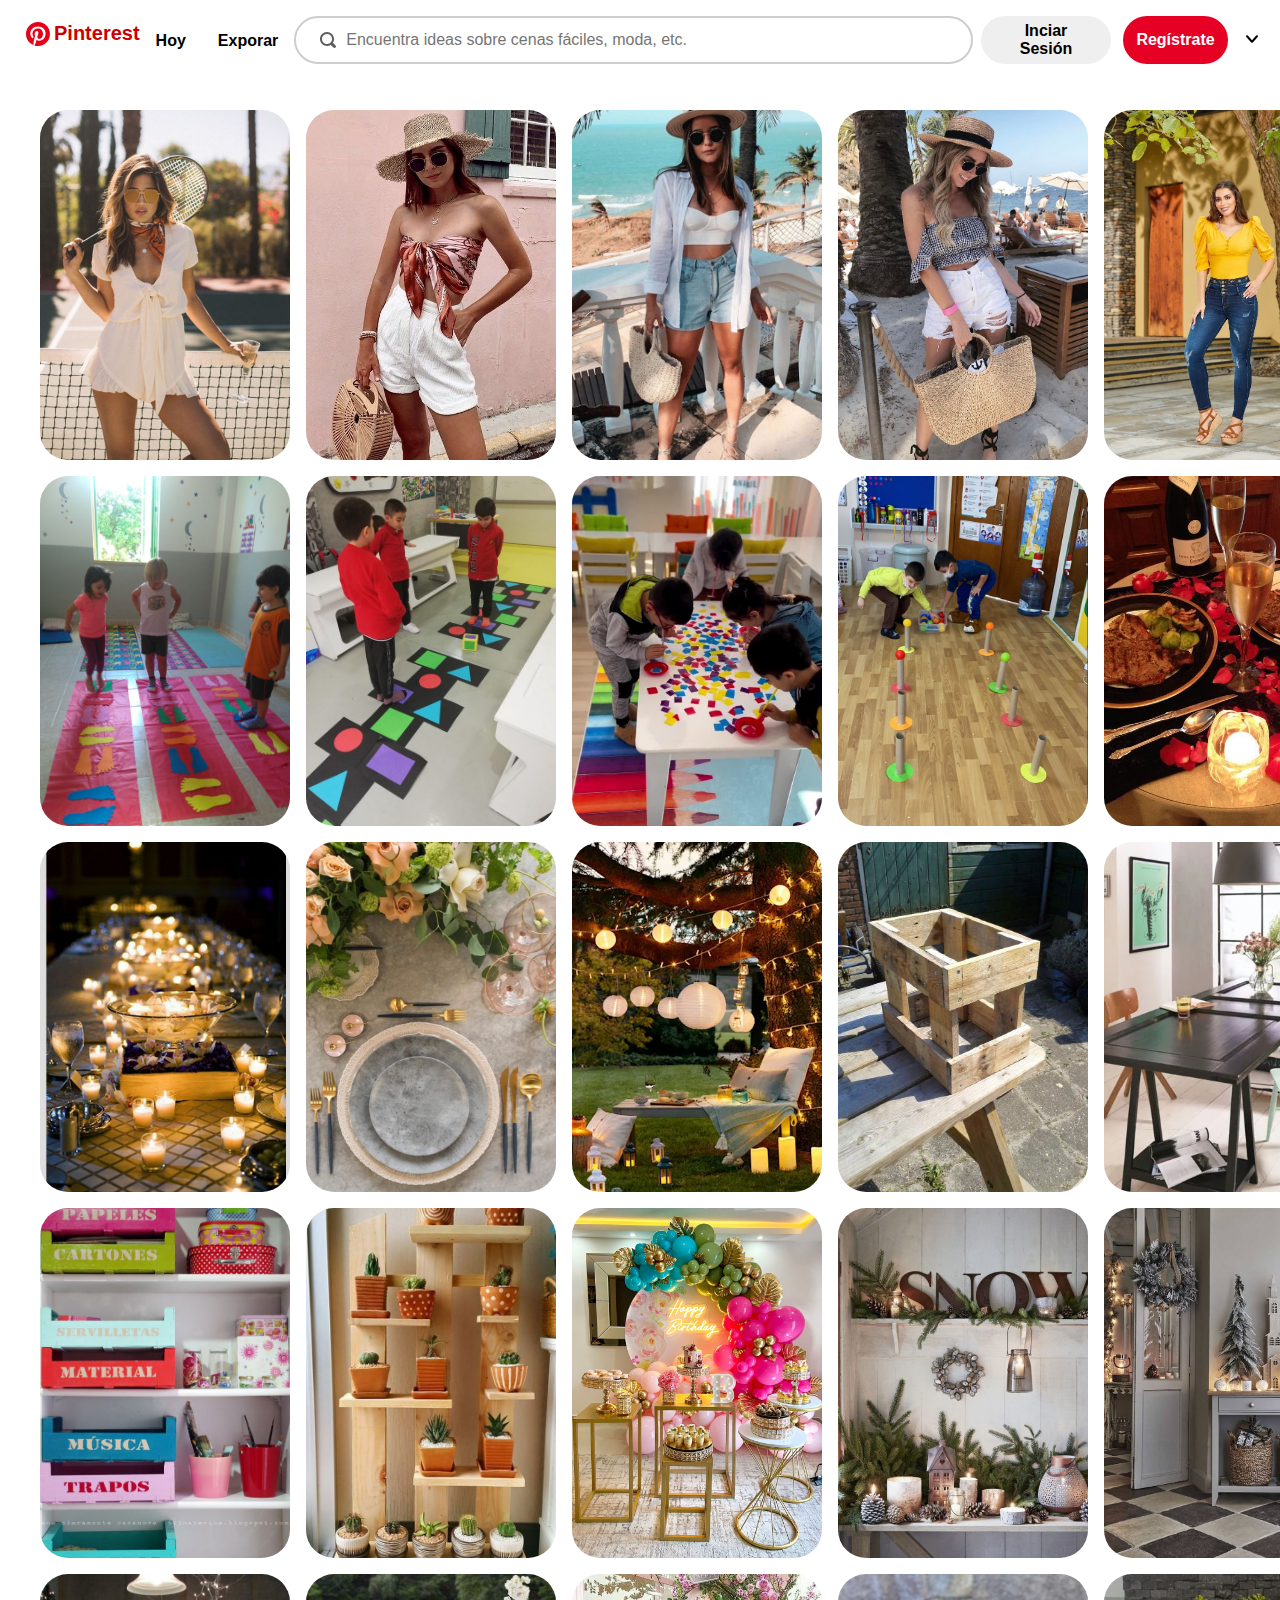
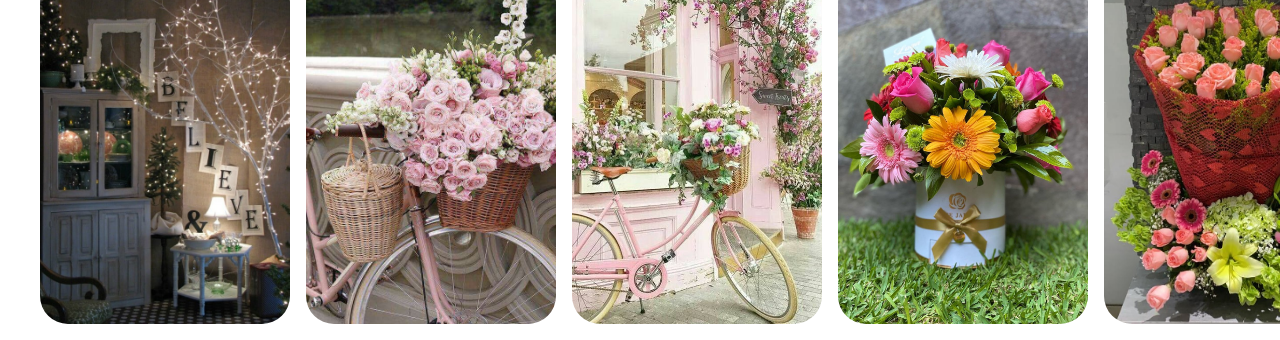
<file: index.html>
<!DOCTYPE html>
<html lang="en">

<head>
    <meta charset="UTF-8">
    <meta name="viewport" content="width=device-width, initial-scale=1.0">
    <title>Pinterest - México</title>
    <link rel="shortcut icon" href="./assets/icons/pinterest_icon.ico" type="image/x-icon">
    <link rel="stylesheet" href="./css/normalize.css" as="style">
    <link rel="stylesheet" href="./css/normalize.css">
    <link rel="stylesheet" href="./css/styles.css">
</head>

<body>
    <header class="cabecera">
        <nav class="navegacion-principal">
            <div class="menu-left">
                <div class="logo-container">
                    <a class="logo" href="/index.html" target="_self">
                        <img src="./assets/icons/pinterest_logo_icon.svg">
                        <h1 class="titulo-principal">Pinterest</h1>
                    </a>
                </div>

                <div class="bg-hoy">
                    <a class="ng-item" href="#" target="_blank">Hoy</a>
                </div>

                <div class="bg-explorar">
                    <a class="ng-item" href="#" target="_blank">Exporar</a>
                </div>
            </div>

            <form class="search-frame" action="#" method="post">
                <div class="icon-container">
                    <img src="./assets/icons/search_icon.svg" alt="">
                </div>
                <input class="search-bar" type="text" placeholder="Encuentra ideas sobre cenas fáciles, moda, etc.">
            </form>

            <div class="menu-right">
                <div class="bt-sesion">
                    <div class="bg-boton-sesion">
                        <a class="ng-item" href="#" target="">Inciar Sesión</a>
                    </div>
                </div>
                <div class="boton bt-registro">
                    <div class="bg-boton-registro">
                        <a class="ng-item" href="#" target="">Regístrate</a>
                    </div>
                </div>
                <div class="bg-boton-icon-item">
                    <div class="bg-icon">
                        <a href="#" target="">
                            <img src="./assets/icons/down-arrow_icon.svg" alt="">
                        </a>
                    </div>
                </div>
            </div>

    </header>

    <!-- Estruturando contenido principal y sus respectivas secciones  -->

    <main class="container">
        <section class="home">
            <div class="separator"></div>
            <!--
            <h2 class="home-title">Descubre tu próxima</h2>
            <div class="text-ideas">
                <p class="marquee-text text-blue text-animation">idea de atuendos de verano</p>
                <p class="marquee-text text-green text-animation">actividad para niños</p>
                <p class="marquee-text text-brown text-animation">idea para una cena especial</p>
                <p class="marquee-text text-strong-green text-animation">Proyecto de bricolaje
                </p>
            </div>
            -->

            <!--
            <nav class="boton-menu">
                <ul class="menu-flotante">
                    <li class="menu-item"><button class="boton-circle boton-animation"></button></li>
                    <li class="menu-item"><button class="boton-circle boton-animation"></button></li>
                    <li class="menu-item"><button class="boton-circle boton-animation"></button></li>
                    <li class="menu-item"><button class="boton-circle boton-animation"></button></li>
                </ul>
            </nav>
            -->

            <!--            <div class="bg-alignment">
                <div class="bg-boton-flotante">
                    <a class="link-boton" href="#" target="_self">
                        <img src="./assets/icons/arrow_down_icon.svg" alt="">
                    </a>
                </div>
            </div>
            -->

            <figure class="images-grid-container">
                <div class="card-container">
                    <img class="card-image" src="./assets/images/verano1.jpg">
                    <div class="bg-card"></div>
                </div>
                <div class="card-container">
                    <img class="card-image" src="./assets/images/verano2.jpg">
                </div>
                <div class="card-container">
                    <img class="card-image" src="./assets/images/verano3.jpg">
                </div>
                <div class="card-container">
                    <img class="card-image" src="./assets/images/verano4.jpg">
                </div>
                <div class="card-container">
                    <img class="card-image" src="./assets/images/verano5.jpg">
                </div>

                <div class="card-container">
                    <img class="card-image" src="./assets/images/actividad1.jpg">
                </div>

                <div class="card-container">
                    <img class="card-image" src="./assets/images/actividad2.jpg">
                </div>
                <div class="card-container">
                    <img class="card-image" src="./assets/images/actividad3.jpg">
                </div>
                <div class="card-container">
                    <img class="card-image" src="./assets/images/actividad4.jpg">
                </div>
                <div class="card-container">
                    <img class="card-image" src="./assets/images/actividad5.jpg">
                </div>

                <div class="card-container">
                    <img class="card-image" src="./assets/images/cena1.jpg">
                </div>
                <div class="card-container">
                    <img class="card-image" src="./assets/images/cena2.jpg">
                </div>
                <div class="card-container">
                    <img class="card-image" src="./assets/images/cena3.jpg">
                </div>
                <div class="card-container">
                    <img class="card-image" src="./assets/images/cena4.jpg">
                </div>
                <div class="card-container">
                    <img class="card-image" src="./assets/images/cena5.jpg">
                </div>

                <div class="card-container">
                    <img class="card-image" src="./assets/images/bricolaje1.jpg">
                </div>
                <div class="card-container">
                    <img class="card-image" src="./assets/images/bricolaje2.jpg">
                </div>
                <div class="card-container">
                    <img class="card-image" src="./assets/images/bricolaje3.jpg">
                </div>
                <div class="card-container">
                    <img class="card-image" src="./assets/images/bricolaje4.jpg">
                </div>
                <div class="card-container">
                    <img class="card-image" src="./assets/images/bricolaje5.jpg">
                </div>

                <div class="card-container">
                    <img class="card-image" src="./assets/images/decoracion1.jpg">
                </div>
                <div class="card-container">
                    <img class="card-image" src="./assets/images/decoracion2.jpg">
                </div>
                <div class="card-container">
                    <img class="card-image" src="./assets/images/decoracion3.jpg">
                </div>
                <div class="card-container">
                    <img class="card-image" src="./assets/images/decoracion4.jpg">
                </div>
                <div class="card-container">
                    <img class="card-image" src="./assets/images/decoracion5.jpg">
                </div>


                <div class="card-container">
                    <img class="card-image" src="./assets/images/arreglo1.jpg">
                </div>
                <div class="card-container">
                    <img class="card-image" src="./assets/images/arreglo2.jpg">
                </div>
                <div class="card-container">
                    <img class="card-image" src="./assets/images/arreglo3.jpg">
                </div>
                <div class="card-container">
                    <img class="card-image" src="./assets/images/arreglo4.jpg">
                </div>
                <div class="card-container">
                    <img class="card-image" src="./assets/images/arreglo5.jpg">
                </div>

            </figure>
            </div>

            <!--
        <div class="bottom-menu">
            <a class="bottom-item-text" href="#">Aquí te mostramos cómo funciona <img
                    src="./assets/icons/down-arrow_icon.svg" alt=""></a>
        </div>
        -->




    </main>
</body>

</html>
</file>
<file: css/styles.css>
:root {
  --textoCabecera: #rgb(17, 17, 17);
  --fuenteCabecera: apple-system, BlinkMacSystemFont, "Segoe UI", Roboto,
    Oxygen-Sans, Ubuntu, Cantarell, "Fira Sans", "Droid Sans", "Helvetica Neue",
    Helvetica, "ヒラギノ角ゴ Pro W3", "Hiragino Kaku Gothic Pro", "メイリオ",
    Meiryo, "ＭＳ Ｐゴシック", Arial, sans-serif, "Apple Color Emoji",
    "Segoe UI Emoji", "Segoe UI Symbol";
}

html {
  /*Agregando Hack para resetear el valor de la unidad rem de 16px a 10px por rem*/
  font-size: 62.5%;

  /*Agregando Hack para dar solución al Modelo de Caja*/
  box-sizing: border-box;
}

*,
*::before,
*::after {
  box-sizing: inherit;
}

body {
  /*Segunda parte del hack para resetear la unidad em*/
  font-size: 16px;
}

/*Ajustando ancho y alto del header*/
header {
  height: 8rem;
  width: 100%;
  padding-left: 1.6rem;
  padding-right: 1.6rem;
  padding-bottom: 1.6rem;
  padding-top: 1.6rem;
}

/*Retirando el under_line los enlaces del header*/
header a {
  text-decoration: none;
}

header nav ul {
  list-style-type: none;
}

/*Centrando los enlaces dentro de los li*/
header nav ul li {
  display: flex;
  justify-content: center;
  align-items: center;
}

/*Definiendo estilos al titulo principal*/
header div.logo-container a.logo h1.titulo-principal {
  color: #cc0000;
  font-family: var(--fuenteCabecera);
  font-size: 2rem;
  font-weight: 600;

  margin-top: 0;
  margin-bottom: 0;
}

/*Definiendo estiloss los enlaces de la navegación principal*/
header nav.navegacion-principal a.ng-item {
  color: var(--textoCabecera);
  font-family: var(--fuenteCabecera);
  font-weight: 600;
}

/*Agregando Pseudo clase a los elementos de la navegación principal*/
header nav.navegacion-principal a.ng-item:hover {
  text-decoration: none;
}

/*
Estilos para los botones de:
- Iniciar Sesión
- Registrate  
*/
nav.navegacion-principal .boton {
  display: flex;
  justify-content: center;
  align-items: center;
  border-radius: 2.4rem;
  width: 10.5rem;
  height: 4.8rem;
  padding: 1.2rem 1.6rem;
}

/*Agregando estilos a cada boton de forma individual*/

/*Boton SESIÓN*/
.bt-sesion {
  display: flex;
  justify-content: center;
  align-items: center;

  background-color: #efefef;
  border-radius: 2.4rem;
  width: 13rem;
  height: 4.8rem;

  margin-right: 1.2rem;
  margin-left: 0.8rem;
}

.bt-sesion a.ng-item {
  color: rgb(17, 17, 17);
  font-size: 1.6rem;
  text-align: center;
}

/*Boton REGISTRO*/
.bt-registro {
  color: #ffff;
  background-color: #e60023;
}
.bt-registro a.ng-item {
  text-align: center;
}

/*Agregando efecto de sombrado al pasar por encima de los botones*/
.bg-boton-registro {
  display: flex;
  justify-content: center;
  align-items: center;
  border-radius: 2.4rem;
  width: 10.5rem;
  height: 4.8rem;
  padding: 1.2rem 1.6rem;
}

.bg-boton-sesion {
  display: flex;
  justify-content: center;
  align-items: center;
  border-radius: 2.4rem;
  width: 13rem;
  height: 4.8rem;
  padding: 1.2rem 1.6rem;
}

.bg-boton-sesion:hover {
  background-color: rgba(17, 17, 17, 0.1);
  transition: all 85ms ease-out;
  cursor: pointer;
}

.bg-boton-registro:hover {
  background-color: rgba(17, 17, 17, 0.1);
  transition: all 85ms ease-out;
  cursor: pointer;
}

/*Añadiendo Pseudo clases a los botones de Inciar Sesión y Registro*/
.bt-sesion a.ng-item:hover {
  text-decoration: none;
}
.bt-registro a.ng-item:hover {
  text-decoration: none;
}

/*Alineando elementos de la cabecera*/
.logo {
  display: inline-block;
}

.logo-container .logo {
  display: flex;
  justify-content: center;
  margin-left: 1rem;
}

.logo-container {
  margin-top: 0;
  margin-bottom: 0;
}

.titulo-principal {
  margin-left: 0.4rem;
}

.navegacion-principal {
  display: flex;
  justify-content: space-between;
  align-items: center;
  width: 100%;
}
.cabecera {
  display: flex;
  justify-content: space-between;
  align-items: center;
}

/*Agregando efecto hover al los elementos HOY y EXPLORAR*/
.bg-hoy {
  padding: 0.8rem;
  border-radius: 0.8rem;

  margin-left: 0.8rem;
  margin-right: 0.8rem;
}

.bg-explorar {
  padding: 0.8rem;
  border-radius: 0.8rem;

  margin-left: 0.8rem;
  margin-right: 0.8rem;
}

.bg-hoy:hover {
  background-color: rgba(17, 17, 17, 0.1);
  cursor: pointer;
}
.bg-explorar:hover {
  background-color: rgba(17, 17, 17, 0.1);
  cursor: pointer;
}

/*Definiedo estilos a los elementos de la sección principal*/
h2.home-title {
  color: rgb(33, 25, 34);
  margin: 0.2rem;
  font-size: 6rem;
  font-weight: 600;
  font-family: var(--fuenteCabecera);
  text-align: center;
}

.bg-icon {
  display: flex;
  justify-content: center;
  align-items: center;

  height: 2.4rem;
  width: 2.4rem;
  border-radius: 50%;
}

.bg-icon:hover {
  background-color: rgba(17, 17, 17, 0.1);
  cursor: pointer;
}

.bg-boton-icon-item {
  margin-top: 1.2rem;
  margin-left: 1.2rem;
  margin-bottom: 1.2rem;
}

/*Definiendo estilos a la barra de busqueda*/

.search-frame {
  display: flex;
  justify-content: center;
  align-items: center;
  width: 130rem;
  height: 4.8rem;
  border: 0.2rem solid #cdcdcd;
  border-radius: 2.4rem;

  padding-left: 0.8rem;
  padding-right: 0.8rem;
}

.search-bar {
  display: block;
  background-color: transparent;
  width: 100%;
  height: 100%;

  /*Tipografia de la barra de busqueda*/
  font-family: var(--fuenteCabecera);
  font-size: 1.6rem;

  /*Estilizando la barra de busqueda*/
  border: none;
  outline: none;
}

.icon-container {
  display: flex;
  justify-content: center;
  align-items: center;

  margin-right: 0.8rem;
  margin-left: 1.6rem;
}

.menu-left {
  display: flex;
  justify-content: space-between;
  align-items: baseline;
}

.menu-right {
  display: flex;
  justify-content: space-between;
}

/*
Dando estilso al boton down-aarow-icon de la navegacionprincipal
*/

/*
p.marquee-text {
  position: absolute;
  font-size: 6rem;
  font-weight: 600;
  text-align: center;
  width: 100%;
  font-family: var(--fuenteCabecera);
}
*/

/*Definiendo color a los parrafos*/
/*
p.text-blue {
  color: rgb(0, 118, 211);
}

p.text-green {
  color: rgb(97, 140, 123);
}

p.text-brown {
  color: rgb(194, 139, 0);
}

p.text-strong-green {
  color: rgb(64, 122, 87);
}
*/

/*Añadiendo Animaciones a los parrafos*/
/*
.text-animation {
  animation: animation-paragraph 8s linear 1s infinite backwards;
}
*/

/*Seleccionando cada elemento html con la clase .text-animation por indice*/
/*
.text-animation:nth-child(1) {
  animation-delay: 0s;
  opacity: 0;
}
.text-animation:nth-child(2) {
  animation-delay: 2s;
  opacity: 0;
}
.text-animation:nth-child(3) {
  animation-delay: 4s;
  opacity: 0;
}
.text-animation:nth-child(4) {
  animation-delay: 6s;
  opacity: 0;
}
*/

/*Los KeyFrames permiten controlar el flujo de la animación*/
/*
@keyframes animation-paragraph {
  0% {
    opacity: 0;
    transform: translateY(0rem);
  }
  2.5%,
  25% {
    opacity: 1;
    transform: translateY(-8rem);
  }

  27.5%,
  100% {
    opacity: 0;
    transform: translateY(8rem);
  }
}
*/

/*
Agregando alineación  al elemento h2 y p
*/
/*
.text-ideas {
  position: relative;
  display: flex;
  flex-direction: column;
  margin-top: 4.8rem;
}
*/

/*Añadiendo estilos al boton de flecha flotante*/
/*
div.bg-boton-flotante {
  display: flex;
  justify-content: center;
  align-items: center;
  width: 4.8rem;
  height: 4.8rem;
  margin-bottom: 1.6rem;
  border-radius: 50%;
  background-color: black;
}
*/

/*
div.bg-alignment {
  display: flex;
  justify-content: center;
}
*/

/*
Estructurando la navegacion de las imagenes y texto animados
*/

/*Agregando separación superior (top) al main*/
main {
  margin-top: 3rem;
}

/*
.boton-menu {
  height: 6rem;
  width: 65%;
  margin-top: 10rem;
  margin-left: auto;
  margin-right: auto;
}

.menu-flotante {
  display: flex;
  justify-content: center;
}
*/

/*
.menu-item {
  list-style-type: none;
  padding: 0;
}

.boton-circle {
  display: inline-block;
  padding: 0.5rem;
  height: 1rem;
  border-radius: 5rem;
  margin: 0.6rem;
  outline: none;
  border-style: none;
}
*/

/*Agregando Pseudoclase a los elementos .boton-circle*/
/*
.boton-circle:hover {
  cursor: pointer;
}
*/

/* Agregando estilos al menu inferiore de la pagina*/

/*
.bottom-menu {
  display: flex;
  justify-content: center;
  align-items: center;
  background-color: rgb(255, 253, 146);
  width: 100%;
  height: 6rem;
  padding-bottom: 0;
  padding-top: 0;
}
*/

/*
.bottom-item-text {
  text-decoration: none;
  font-family: var(--fuenteCabecera);
  font-size: 1.6rem;
  color: var(--textoCabecera);
  font-weight: 600;
  text-align: center;
}
*/

/*trabajando con las imagenes*/
.card-image {
  display: block;
  width: 100%;
  height: 100%;
  border-radius: 2.8rem;
  object-fit: cover;
}

.card-container {
  position: relative;
  display: inline-block;
  width: 25rem;
  height: 35rem;
  border-radius: 2.8rem;
}

/*Agregando efecto de sombreado a las imagenes*/
.bg-card {
  position: absolute;
  z-index: 1;
  width: 25rem;
  height: 35rem;
  border-radius: 2.8rem;
}

.bg-card:hover {
  background: rgba(5, 7, 12, 0.75);
  cursor: pointer;
}

/*Agregando diseño GRID*/
.images-grid-container {
  display: grid;
  grid-template-columns: 1fr 1fr 1fr 1fr 1fr 1fr;
  gap: 1.6rem;
}
</file>
